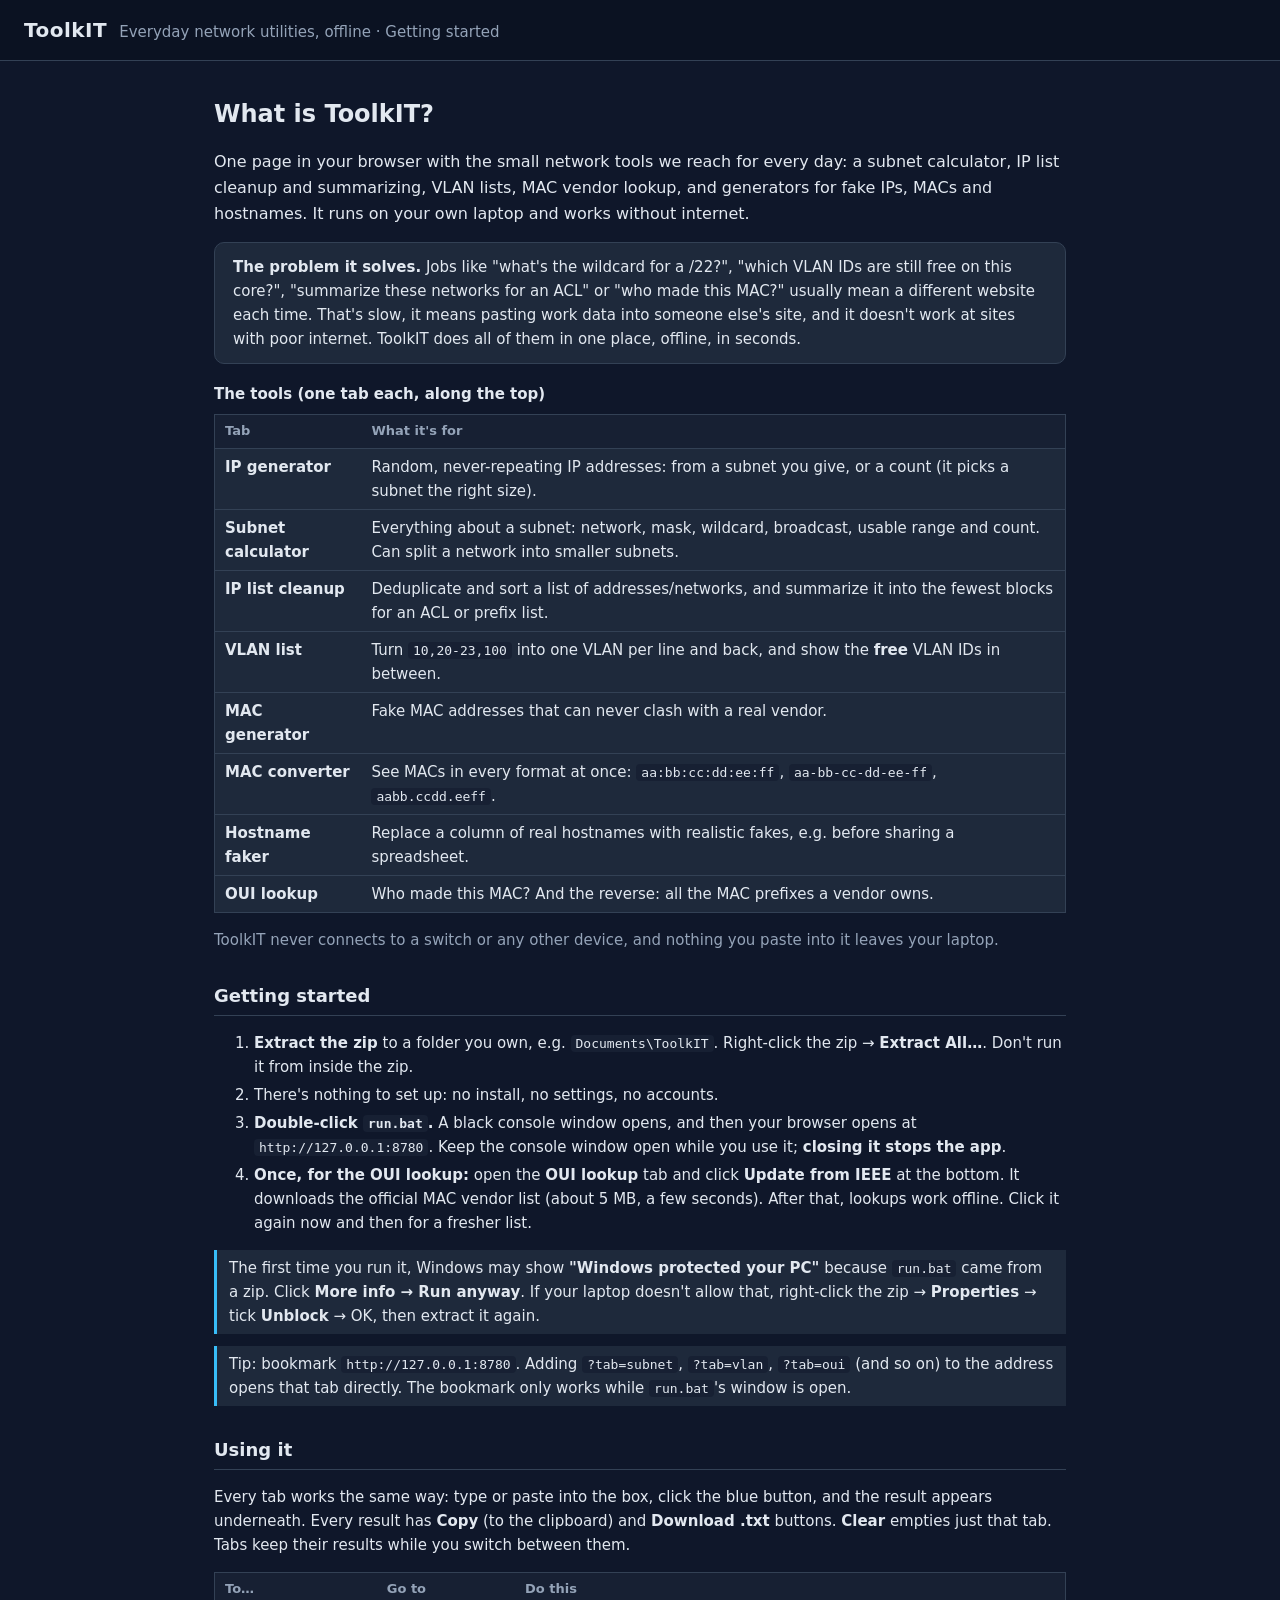
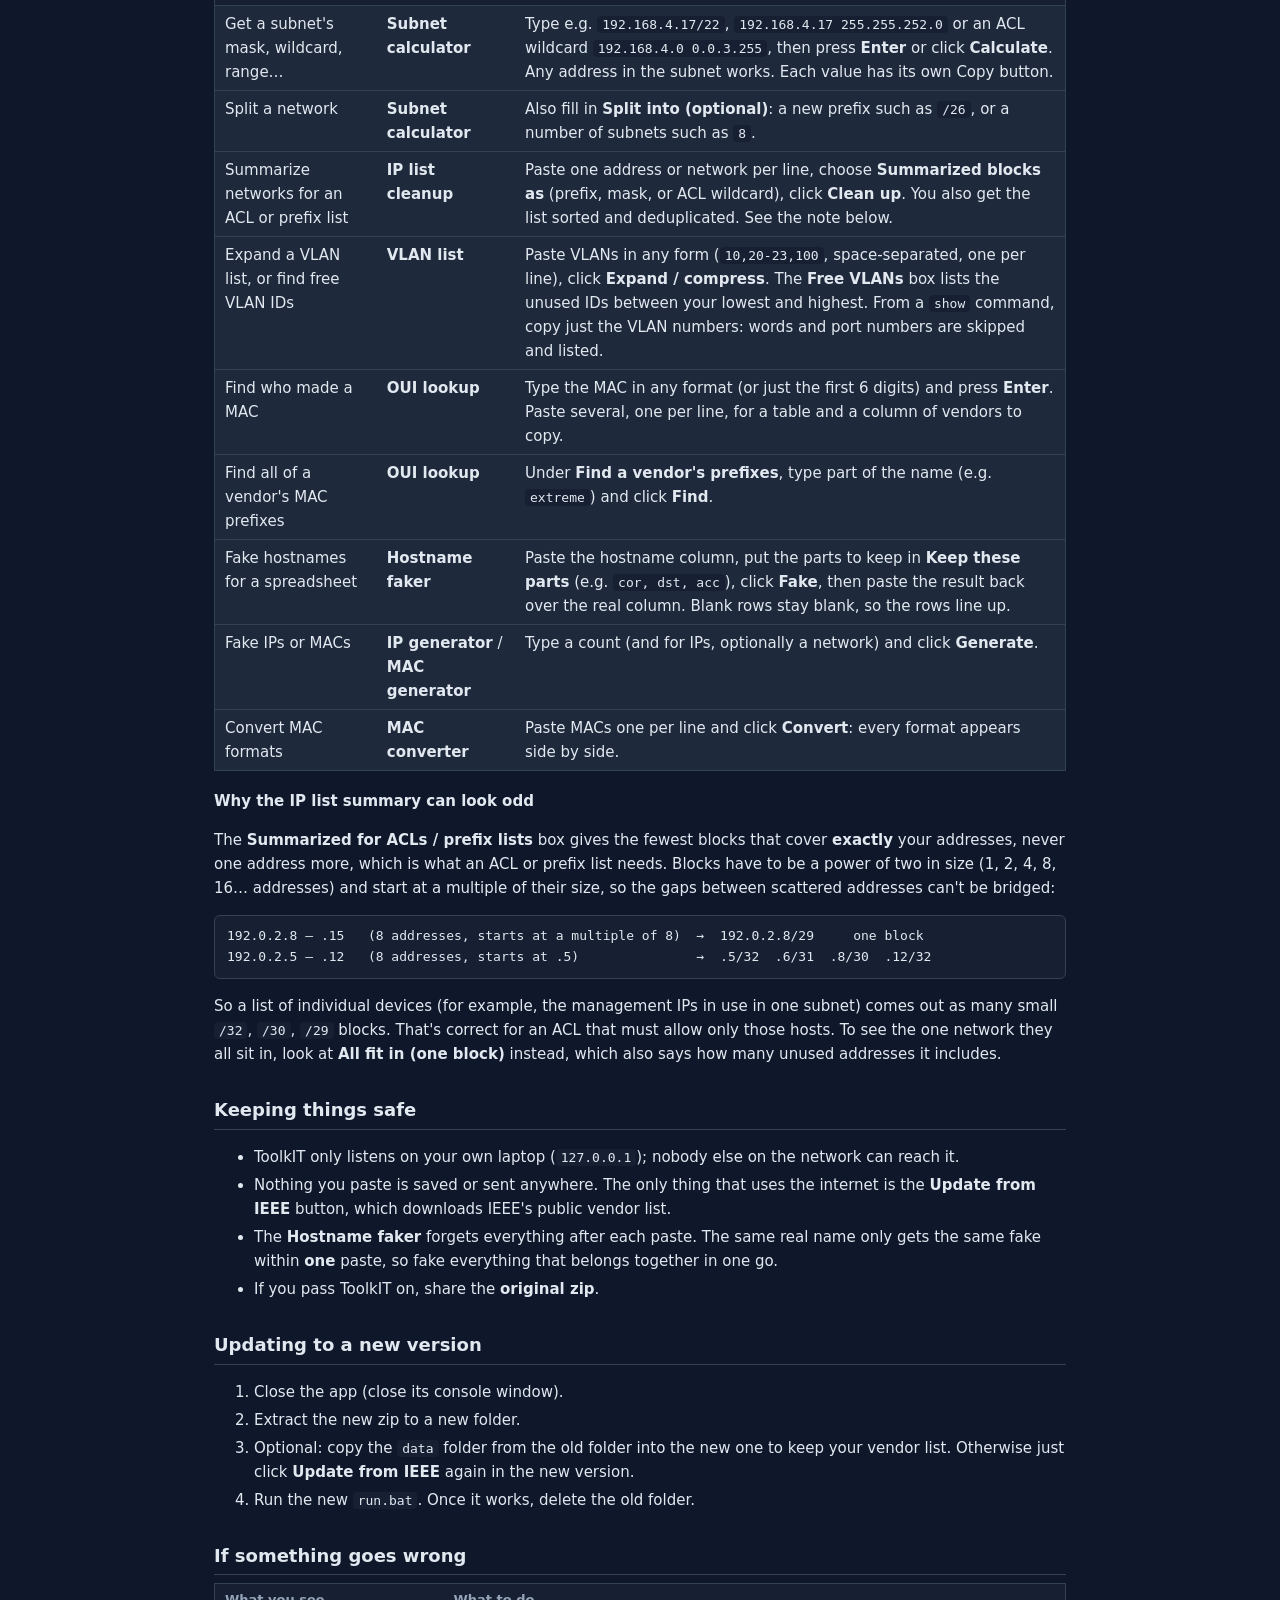
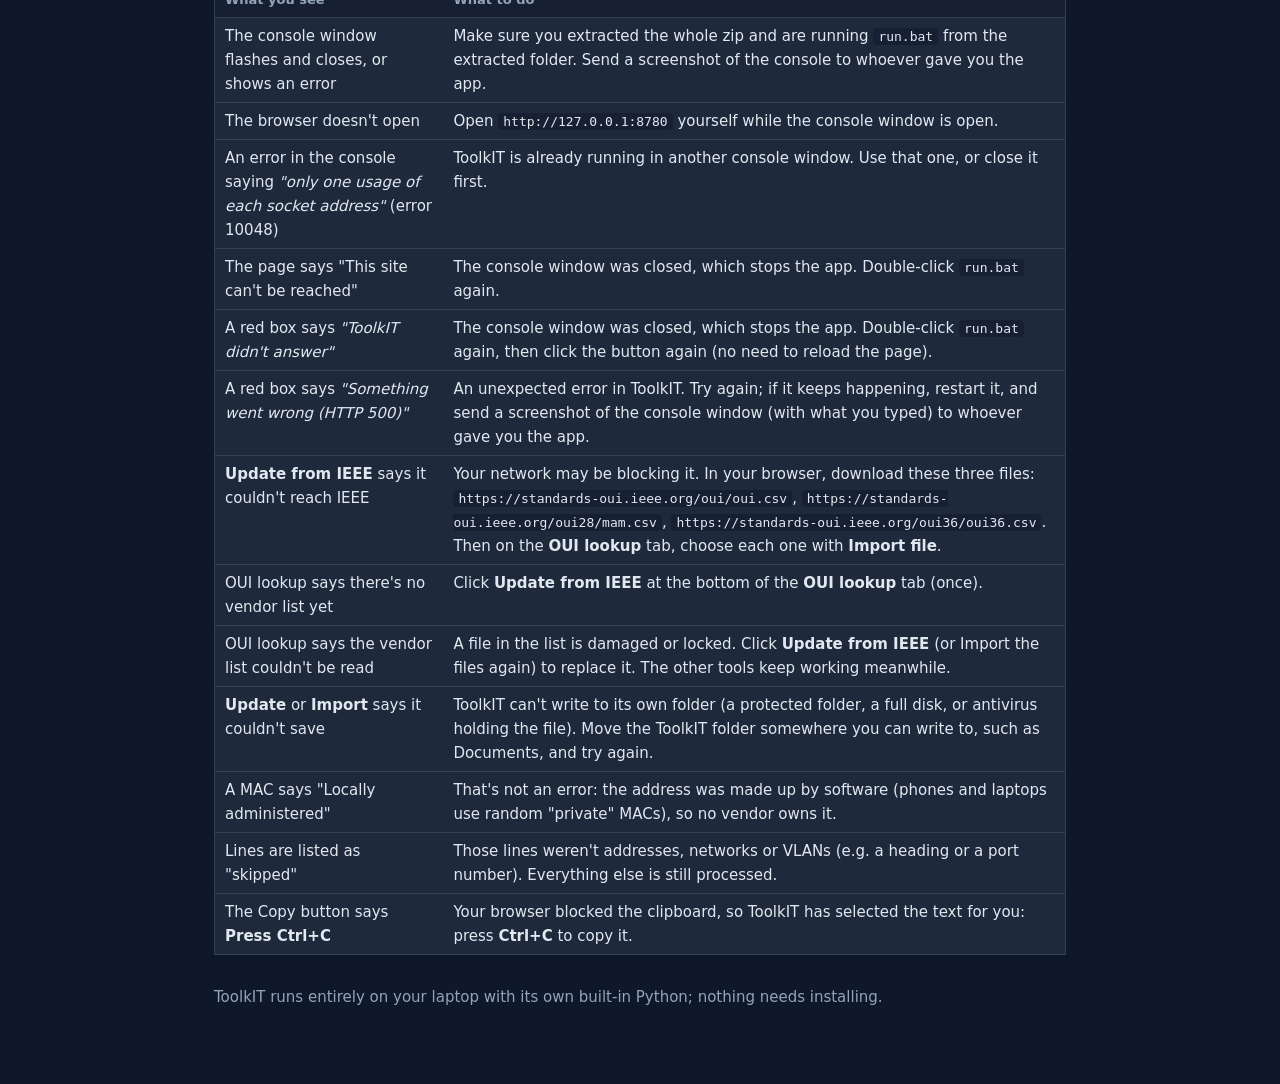
<file: GETTING-STARTED.html>
<!doctype html>
<!-- GETTING-STARTED.html — the guide shipped in ToolkIT's release zip, for colleagues.
     Self-contained (no external files) so it opens from anywhere with a double-click, and styled
     like the app. Written for colleagues who may not know Python: plain words, exact clicks.
     Every button, tab and field name here was checked against the app's templates; update this
     file whenever something a colleague needs to know changes. -->
<html lang="en">
<head>
<meta charset="utf-8">
<meta name="viewport" content="width=device-width, initial-scale=1">
<title>ToolkIT · Getting started</title>
<style>
  :root { --bg:#0f172a; --panel:#1e293b; --panel-2:#172033; --border:#334155; --text:#e2e8f0;
          --muted:#94a3b8; --accent:#38bdf8; --ok:#22c55e; --warn:#f59e0b; --bad:#ef4444;
          --mono: Consolas, "Cascadia Mono", "DejaVu Sans Mono", monospace; }
  * { box-sizing: border-box; }
  body { margin:0; background:var(--bg); color:var(--text); font:15px/1.6 "Segoe UI", system-ui, sans-serif; }
  header { background:#0b1222; border-bottom:1px solid var(--border); padding:14px 24px; }
  header b { font-size:20px; letter-spacing:.5px; }
  header span { color:var(--muted); margin-left:12px; }
  main { max-width:900px; margin:0 auto; padding:16px 24px 60px; }
  h1 { font-size:24px; margin:18px 0 6px; }
  h2 { font-size:18px; margin:30px 0 8px; padding-bottom:4px; border-bottom:1px solid var(--border); }
  h3 { font-size:15px; margin:18px 0 4px; }
  a { color:var(--accent); }
  code { font-family:var(--mono); background:var(--panel-2); padding:1px 5px; border-radius:4px; font-size:13px; }
  pre { font-family:var(--mono); background:var(--panel-2); border:1px solid var(--border); border-radius:6px;
        padding:10px 12px; overflow-x:auto; font-size:13px; }
  .panel { background:var(--panel); border:1px solid var(--border); border-radius:10px; padding:12px 18px; margin:12px 0; }
  .lead { font-size:16px; color:var(--text); }
  .muted { color:var(--muted); }
  ol li, ul li { margin:4px 0; }
  table { width:100%; border-collapse:collapse; background:var(--panel); border:1px solid var(--border); margin:8px 0; }
  th { text-align:left; color:var(--muted); font-weight:600; font-size:13px; background:var(--panel-2); }
  th, td { padding:6px 10px; border-bottom:1px solid var(--border); vertical-align:top; }
  .note { border-left:3px solid var(--accent); padding:6px 12px; background:var(--panel); margin:12px 0; }
  .warn { border-left:3px solid var(--warn); padding:6px 12px; background:var(--panel); margin:12px 0; }
</style>
</head>
<body>
<header><b>ToolkIT</b><span>Everyday network utilities, offline · Getting started</span></header>
<main>

<h1>What is ToolkIT?</h1>
<p class="lead">One page in your browser with the small network tools we reach for every day: a subnet
calculator, IP list cleanup and summarizing, VLAN lists, MAC vendor lookup, and generators for fake
IPs, MACs and hostnames. It runs on your own laptop and works without internet.</p>

<div class="panel">
<b>The problem it solves.</b> Jobs like "what's the wildcard for a /22?", "which VLAN IDs are still free
on this core?", "summarize these networks for an ACL" or "who made this MAC?" usually mean a different
website each time. That's slow, it means pasting work data into someone else's site, and it doesn't work
at sites with poor internet. ToolkIT does all of them in one place, offline, in seconds.
</div>

<h3>The tools (one tab each, along the top)</h3>
<table>
  <tr><th>Tab</th><th>What it's for</th></tr>
  <tr><td><b>IP generator</b></td><td>Random, never-repeating IP addresses: from a subnet you give, or a count (it picks a subnet the right size).</td></tr>
  <tr><td><b>Subnet calculator</b></td><td>Everything about a subnet: network, mask, wildcard, broadcast, usable range and count. Can split a network into smaller subnets.</td></tr>
  <tr><td><b>IP list cleanup</b></td><td>Deduplicate and sort a list of addresses/networks, and summarize it into the fewest blocks for an ACL or prefix list.</td></tr>
  <tr><td><b>VLAN list</b></td><td>Turn <code>10,20-23,100</code> into one VLAN per line and back, and show the <b>free</b> VLAN IDs in between.</td></tr>
  <tr><td><b>MAC generator</b></td><td>Fake MAC addresses that can never clash with a real vendor.</td></tr>
  <tr><td><b>MAC converter</b></td><td>See MACs in every format at once: <code>aa:bb:cc:dd:ee:ff</code>, <code>aa-bb-cc-dd-ee-ff</code>, <code>aabb.ccdd.eeff</code>.</td></tr>
  <tr><td><b>Hostname faker</b></td><td>Replace a column of real hostnames with realistic fakes, e.g. before sharing a spreadsheet.</td></tr>
  <tr><td><b>OUI lookup</b></td><td>Who made this MAC? And the reverse: all the MAC prefixes a vendor owns.</td></tr>
</table>
<p class="muted">ToolkIT never connects to a switch or any other device, and nothing you paste into it leaves
your laptop.</p>

<h2>Getting started</h2>
<ol>
  <li><b>Extract the zip</b> to a folder you own, e.g. <code>Documents\ToolkIT</code>. Right-click the zip
      → <b>Extract All…</b>. Don't run it from inside the zip.</li>
  <li>There's nothing to set up: no install, no settings, no accounts.</li>
  <li><b>Double-click <code>run.bat</code>.</b> A black console window opens, and then your browser opens
      at <code>http://127.0.0.1:8780</code>. Keep the console window open while you use it;
      <b>closing it stops the app</b>.</li>
  <li><b>Once, for the OUI lookup:</b> open the <b>OUI lookup</b> tab and click <b>Update from IEEE</b> at the
      bottom. It downloads the official MAC vendor list (about 5 MB, a few seconds). After that, lookups
      work offline. Click it again now and then for a fresher list.</li>
</ol>

<div class="note">The first time you run it, Windows may show <b>"Windows protected your PC"</b> because
<code>run.bat</code> came from a zip. Click <b>More info → Run anyway</b>. If your laptop doesn't allow
that, right-click the zip → <b>Properties</b> → tick <b>Unblock</b> → OK, then extract it again.</div>

<div class="note">Tip: bookmark <code>http://127.0.0.1:8780</code>. Adding <code>?tab=subnet</code>,
<code>?tab=vlan</code>, <code>?tab=oui</code> (and so on) to the address opens that tab directly. The bookmark
only works while <code>run.bat</code>'s window is open.</div>

<h2>Using it</h2>
<p>Every tab works the same way: type or paste into the box, click the blue button, and the result appears
underneath. Every result has <b>Copy</b> (to the clipboard) and <b>Download .txt</b> buttons. <b>Clear</b>
empties just that tab. Tabs keep their results while you switch between them.</p>

<table>
  <tr><th>To…</th><th>Go to</th><th>Do this</th></tr>
  <tr><td>Get a subnet's mask, wildcard, range…</td><td><b>Subnet calculator</b></td>
      <td>Type e.g. <code>192.168.4.17/22</code>, <code>192.168.4.17 255.255.252.0</code> or an ACL wildcard
      <code>192.168.4.0 0.0.3.255</code>, then press <b>Enter</b> or click <b>Calculate</b>. Any address in the
      subnet works. Each value has its own Copy button.</td></tr>
  <tr><td>Split a network</td><td><b>Subnet calculator</b></td>
      <td>Also fill in <b>Split into (optional)</b>: a new prefix such as <code>/26</code>, or a number of
      subnets such as <code>8</code>.</td></tr>
  <tr><td>Summarize networks for an ACL or prefix list</td><td><b>IP list cleanup</b></td>
      <td>Paste one address or network per line, choose <b>Summarized blocks as</b> (prefix, mask, or ACL
      wildcard), click <b>Clean up</b>. You also get the list sorted and deduplicated. See the note below.</td></tr>
  <tr><td>Expand a VLAN list, or find free VLAN IDs</td><td><b>VLAN list</b></td>
      <td>Paste VLANs in any form (<code>10,20-23,100</code>, space-separated, one per line), click
      <b>Expand / compress</b>. The <b>Free VLANs</b> box lists the unused IDs between your lowest and
      highest. From a <code>show</code> command, copy just the VLAN numbers: words and port numbers are
      skipped and listed.</td></tr>
  <tr><td>Find who made a MAC</td><td><b>OUI lookup</b></td>
      <td>Type the MAC in any format (or just the first 6 digits) and press <b>Enter</b>. Paste several, one
      per line, for a table and a column of vendors to copy.</td></tr>
  <tr><td>Find all of a vendor's MAC prefixes</td><td><b>OUI lookup</b></td>
      <td>Under <b>Find a vendor's prefixes</b>, type part of the name (e.g. <code>extreme</code>) and click
      <b>Find</b>.</td></tr>
  <tr><td>Fake hostnames for a spreadsheet</td><td><b>Hostname faker</b></td>
      <td>Paste the hostname column, put the parts to keep in <b>Keep these parts</b> (e.g.
      <code>cor, dst, acc</code>), click <b>Fake</b>, then paste the result back over the real column.
      Blank rows stay blank, so the rows line up.</td></tr>
  <tr><td>Fake IPs or MACs</td><td><b>IP generator</b> / <b>MAC generator</b></td>
      <td>Type a count (and for IPs, optionally a network) and click <b>Generate</b>.</td></tr>
  <tr><td>Convert MAC formats</td><td><b>MAC converter</b></td>
      <td>Paste MACs one per line and click <b>Convert</b>: every format appears side by side.</td></tr>
</table>

<h3>Why the IP list summary can look odd</h3>
<p>The <b>Summarized for ACLs / prefix lists</b> box gives the fewest blocks that cover <b>exactly</b> your
addresses, never one address more, which is what an ACL or prefix list needs. Blocks have to be a power of two
in size (1, 2, 4, 8, 16… addresses) and start at a multiple of their size, so the gaps between scattered
addresses can't be bridged:</p>
<pre>192.0.2.8 – .15   (8 addresses, starts at a multiple of 8)  →  192.0.2.8/29     one block
192.0.2.5 – .12   (8 addresses, starts at .5)               →  .5/32  .6/31  .8/30  .12/32</pre>
<p>So a list of individual devices (for example, the management IPs in use in one subnet) comes out as many
small <code>/32</code>, <code>/30</code>, <code>/29</code> blocks. That's correct for an ACL that must allow
only those hosts. To see the one network they all sit in, look at <b>All fit in (one block)</b> instead,
which also says how many unused addresses it includes.</p>

<h2>Keeping things safe</h2>
<ul>
  <li>ToolkIT only listens on your own laptop (<code>127.0.0.1</code>); nobody else on the network can reach it.</li>
  <li>Nothing you paste is saved or sent anywhere. The only thing that uses the internet is the
      <b>Update from IEEE</b> button, which downloads IEEE's public vendor list.</li>
  <li>The <b>Hostname faker</b> forgets everything after each paste. The same real name only gets the same
      fake within <b>one</b> paste, so fake everything that belongs together in one go.</li>
  <li>If you pass ToolkIT on, share the <b>original zip</b>.</li>
</ul>

<h2>Updating to a new version</h2>
<ol>
  <li>Close the app (close its console window).</li>
  <li>Extract the new zip to a new folder.</li>
  <li>Optional: copy the <code>data</code> folder from the old folder into the new one to keep your vendor
      list. Otherwise just click <b>Update from IEEE</b> again in the new version.</li>
  <li>Run the new <code>run.bat</code>. Once it works, delete the old folder.</li>
</ol>

<h2>If something goes wrong</h2>
<table>
  <tr><th>What you see</th><th>What to do</th></tr>
  <tr><td>The console window flashes and closes, or shows an error</td><td>Make sure you extracted the whole zip and are running <code>run.bat</code> from the extracted folder. Send a screenshot of the console to whoever gave you the app.</td></tr>
  <tr><td>The browser doesn't open</td><td>Open <code>http://127.0.0.1:8780</code> yourself while the console window is open.</td></tr>
  <tr><td>An error in the console saying <i>"only one usage of each socket address"</i> (error 10048)</td><td>ToolkIT is already running in another console window. Use that one, or close it first.</td></tr>
  <tr><td>The page says "This site can't be reached"</td><td>The console window was closed, which stops the app. Double-click <code>run.bat</code> again.</td></tr>
  <tr><td>A red box says <i>"ToolkIT didn't answer"</i></td><td>The console window was closed, which stops the app. Double-click <code>run.bat</code> again, then click the button again (no need to reload the page).</td></tr>
  <tr><td>A red box says <i>"Something went wrong (HTTP 500)"</i></td><td>An unexpected error in ToolkIT. Try again; if it keeps happening, restart it, and send a screenshot of the console window (with what you typed) to whoever gave you the app.</td></tr>
  <tr><td><b>Update from IEEE</b> says it couldn't reach IEEE</td><td>Your network may be blocking it. In your browser, download these three files:
      <code>https://standards-oui.ieee.org/oui/oui.csv</code>, <code>https://standards-oui.ieee.org/oui28/mam.csv</code>,
      <code>https://standards-oui.ieee.org/oui36/oui36.csv</code>. Then on the <b>OUI lookup</b> tab, choose each
      one with <b>Import file</b>.</td></tr>
  <tr><td>OUI lookup says there's no vendor list yet</td><td>Click <b>Update from IEEE</b> at the bottom of the <b>OUI lookup</b> tab (once).</td></tr>
  <tr><td>OUI lookup says the vendor list couldn't be read</td><td>A file in the list is damaged or locked. Click <b>Update from IEEE</b> (or Import the files again) to replace it. The other tools keep working meanwhile.</td></tr>
  <tr><td><b>Update</b> or <b>Import</b> says it couldn't save</td><td>ToolkIT can't write to its own folder (a protected folder, a full disk, or antivirus holding the file). Move the ToolkIT folder somewhere you can write to, such as Documents, and try again.</td></tr>
  <tr><td>A MAC says "Locally administered"</td><td>That's not an error: the address was made up by software (phones and laptops use random "private" MACs), so no vendor owns it.</td></tr>
  <tr><td>Lines are listed as "skipped"</td><td>Those lines weren't addresses, networks or VLANs (e.g. a heading or a port number). Everything else is still processed.</td></tr>
  <tr><td>The Copy button says <b>Press Ctrl+C</b></td><td>Your browser blocked the clipboard, so ToolkIT has selected the text for you: press <b>Ctrl+C</b> to copy it.</td></tr>
</table>

<p class="muted" style="margin-top:30px">ToolkIT runs entirely on your laptop with its own built-in Python;
nothing needs installing.</p>
</main>
</body>
</html>
</file>
